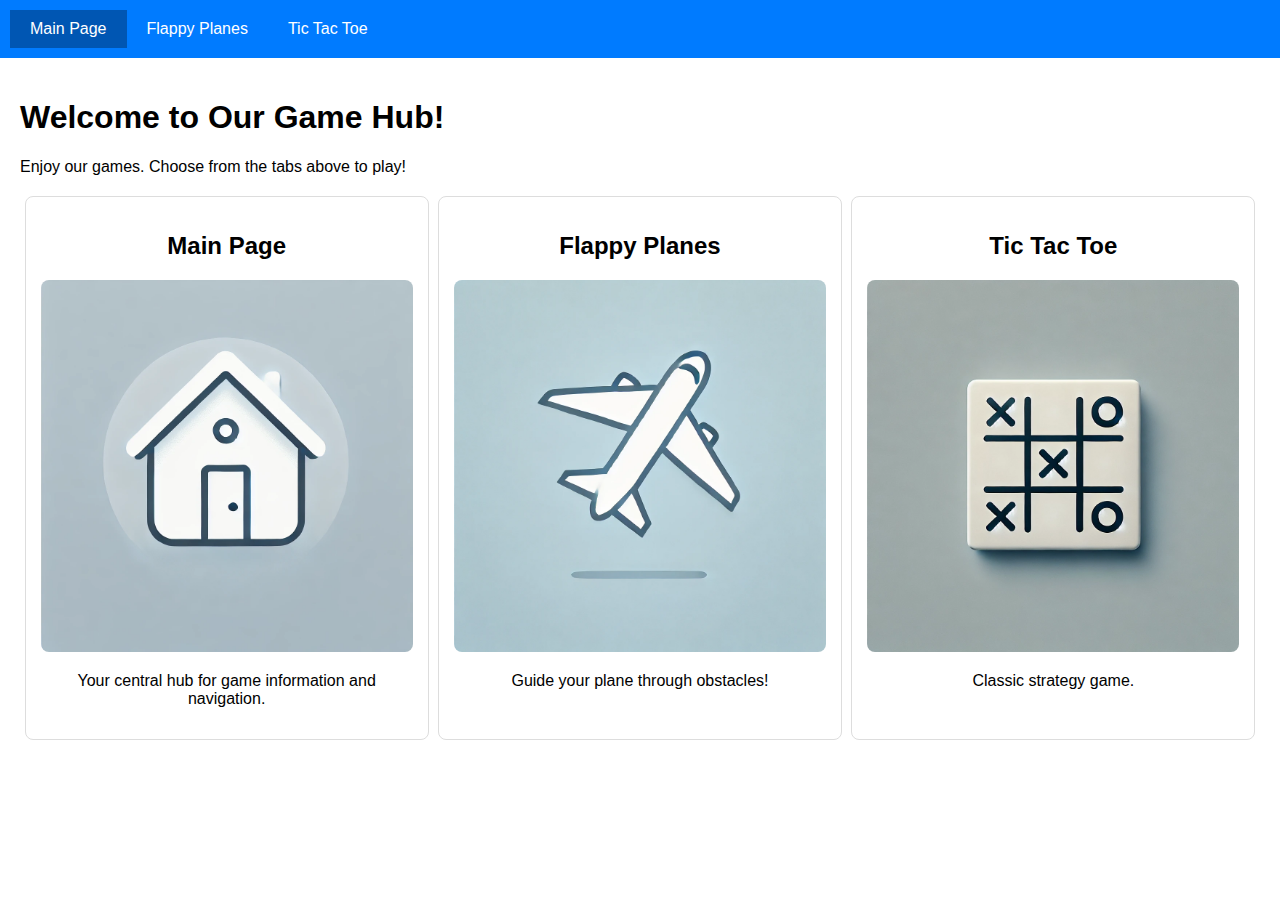
<file: index.html>
<!DOCTYPE html>
<html lang="en">
<head>
    <meta charset="UTF-8">
    <meta name="viewport" content="width=device-width, initial-scale=1.0">
    <title>5 Guys Games!</title>
    <link rel="stylesheet" href="style.css">
    <style>
        .game-info {
            display: flex;
            justify-content: space-around;
            margin-top: 20px;
        }
        .game-card {
            width: 30%;
            padding: 15px;
            border: 1px solid #ddd;
            border-radius: 8px;
            text-align: center;
        }
        .game-card img {
            max-width: 100%;
            height: auto;
            border-radius: 8px;
        }
    </style>
</head>
<body>
    <!-- Tab Navigation Bar (unchanged) -->
    <div class="tab-bar">
        <button onclick="openTab('main', this)" class="active">Main Page</button>
        <button onclick="openTab('flappy_planes', this)">Flappy Planes</button>
        <button onclick="openTab('tic_tac_toe', this)">Tic Tac Toe</button>
    </div>
    
    <!-- Enhanced Main Page Content -->
    <div id="main" class="tab-content active">
        <h1>Welcome to Our Game Hub!</h1>
        <p>Enjoy our games. Choose from the tabs above to play!</p>
        
        <div class="game-info">
            <div class="game-card">
                <h2>Main Page</h2>
                <img src="images/home-icon.jpg" alt="Main Page" onclick="openTab('main', this)">
                <p>Your central hub for game information and navigation.</p>
            </div>
            <div class="game-card">
                <h2>Flappy Planes</h2>
                <img src="images/plane-icon.jpg" alt="Flappy Planes" onclick="openTab('flappy_planes', this)">
                <p>Guide your plane through obstacles!</p>
            </div>
            <div class="game-card">
                <h2>Tic Tac Toe</h2>
                <img src="images/tic-tac-toe-icon.jpg" alt="Tic Tac Toe" onclick="openTab('tic_tac_toe', this)">
                <p>Classic strategy game.</p>
            </div>
        </div>
    </div>

    <!-- Iframe to load external pages for other tabs -->
    <iframe id="flappy_planes" class="iframe-container tab-content" src="flappy%20planes/flappy_planes.html"></iframe>
    <iframe id="tic_tac_toe" class="iframe-container tab-content" src="tic%20tac%20toe/Tic_Tac_Toe.html"></iframe>

    <script>
        // JavaScript function (unchanged)
        function openTab(tabId, element) {
            const tabs = document.querySelectorAll('.tab-content');
            tabs.forEach(tab => tab.classList.remove('active'));
            document.getElementById(tabId).classList.add('active');
            const buttons = document.querySelectorAll('.tab-bar button');
            buttons.forEach(btn => btn.classList.remove('active'));
            element.classList.add('active');
        }
    </script>
</body>
</html>
</file>
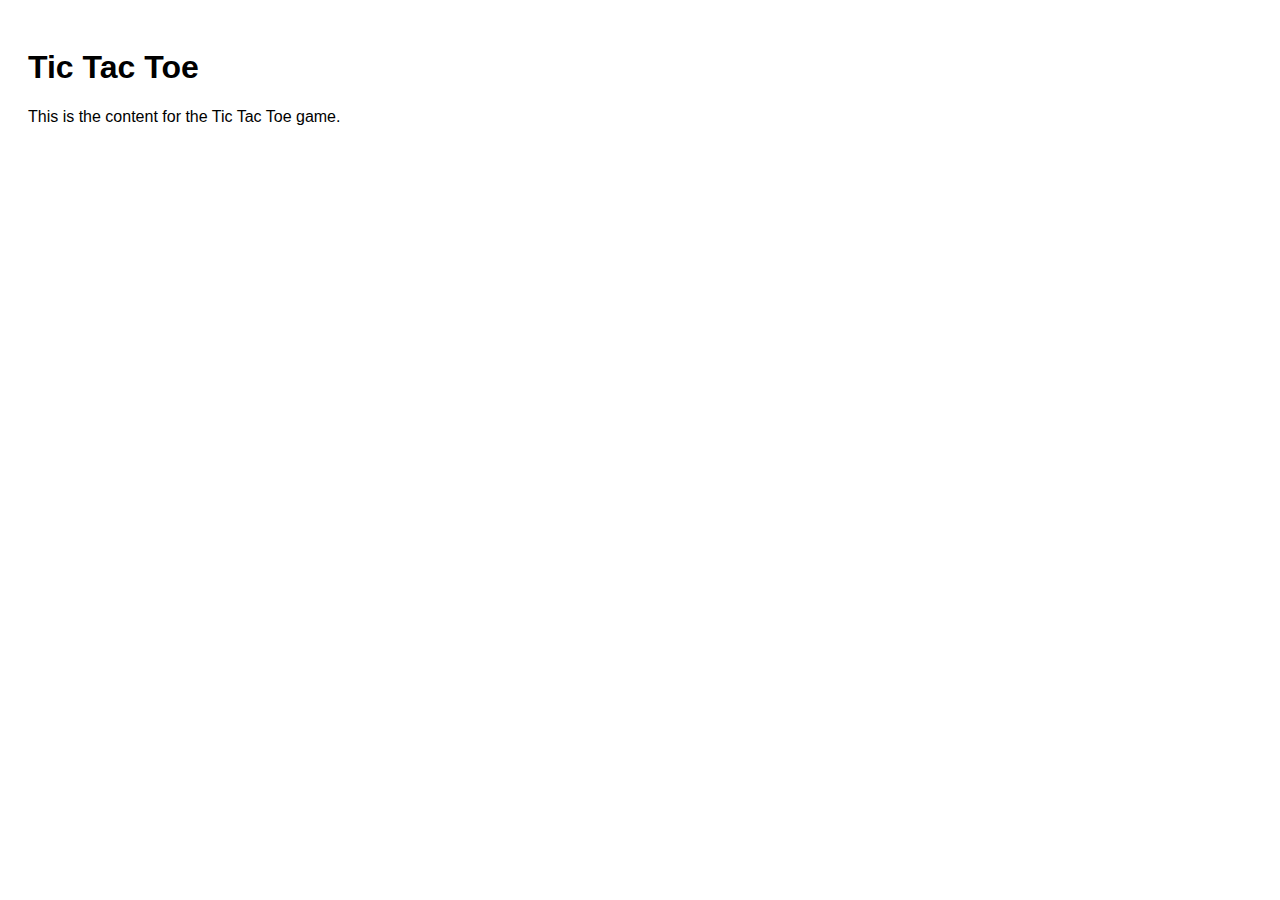
<file: tic-tac-toe.html>
<!DOCTYPE html>
<html lang="en">
<head>
    <meta charset="UTF-8">
    <meta name="viewport" content="width=device-width, initial-scale=1.0">
    <title>Tic Tac Toe</title>
    <style>
        body {
            font-family: Arial, sans-serif;
            padding: 20px;
        }
    </style>
</head>
<body>
    <h1>Tic Tac Toe</h1>
    <p>This is the content for the Tic Tac Toe game.</p>
</body>
</html>
</file>
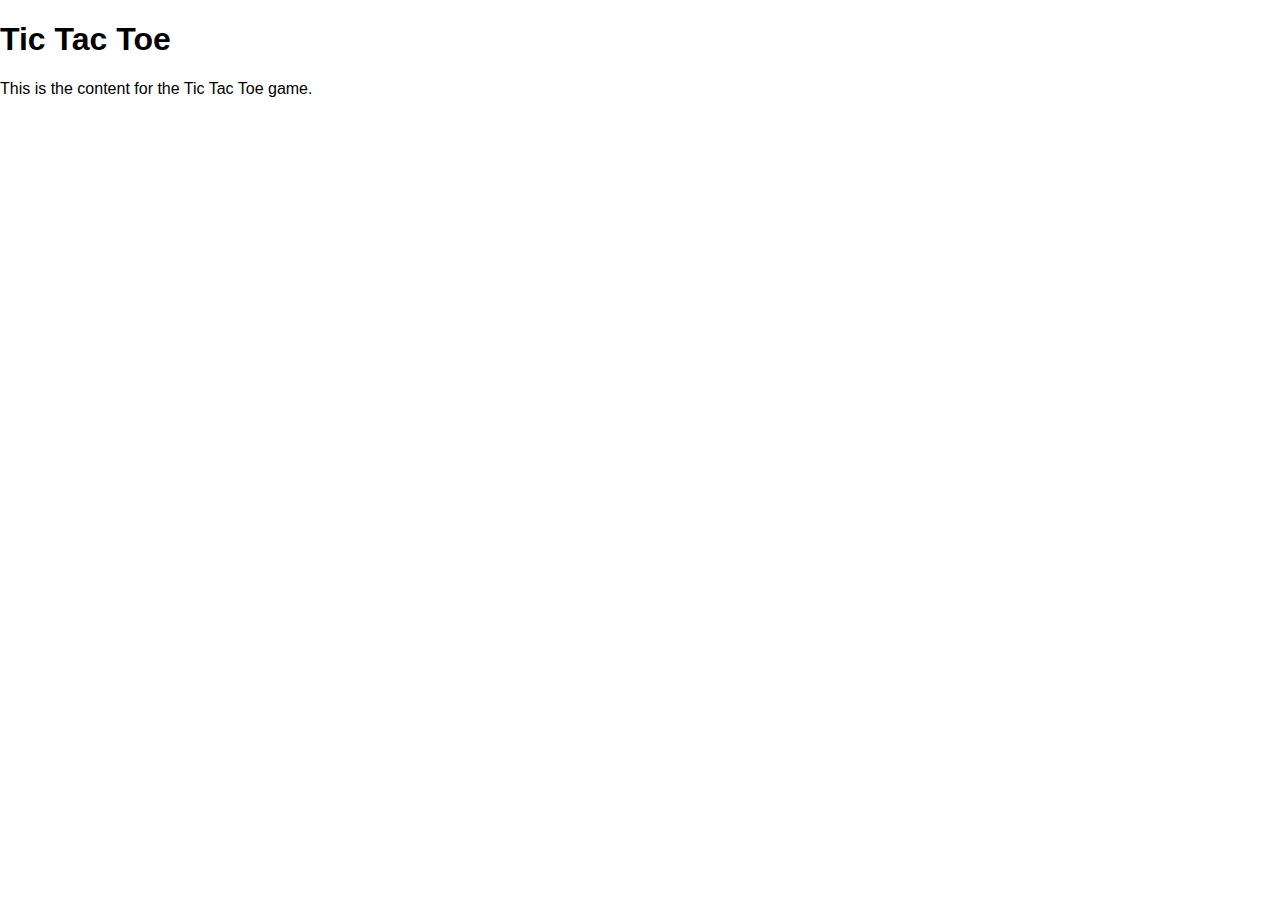
<file: tic_tac_toe.html>
<!DOCTYPE html>
<html lang="en">
<head>
    <meta charset="UTF-8">
    <meta name="viewport" content="width=device-width, initial-scale=1.0">
    <title>Tic Tac Toe</title>
    <link rel="stylesheet" href="style.css">
</head>
<body>
    <h1>Tic Tac Toe</h1>
    <p>This is the content for the Tic Tac Toe game.</p>
</body>
</html>
</file>
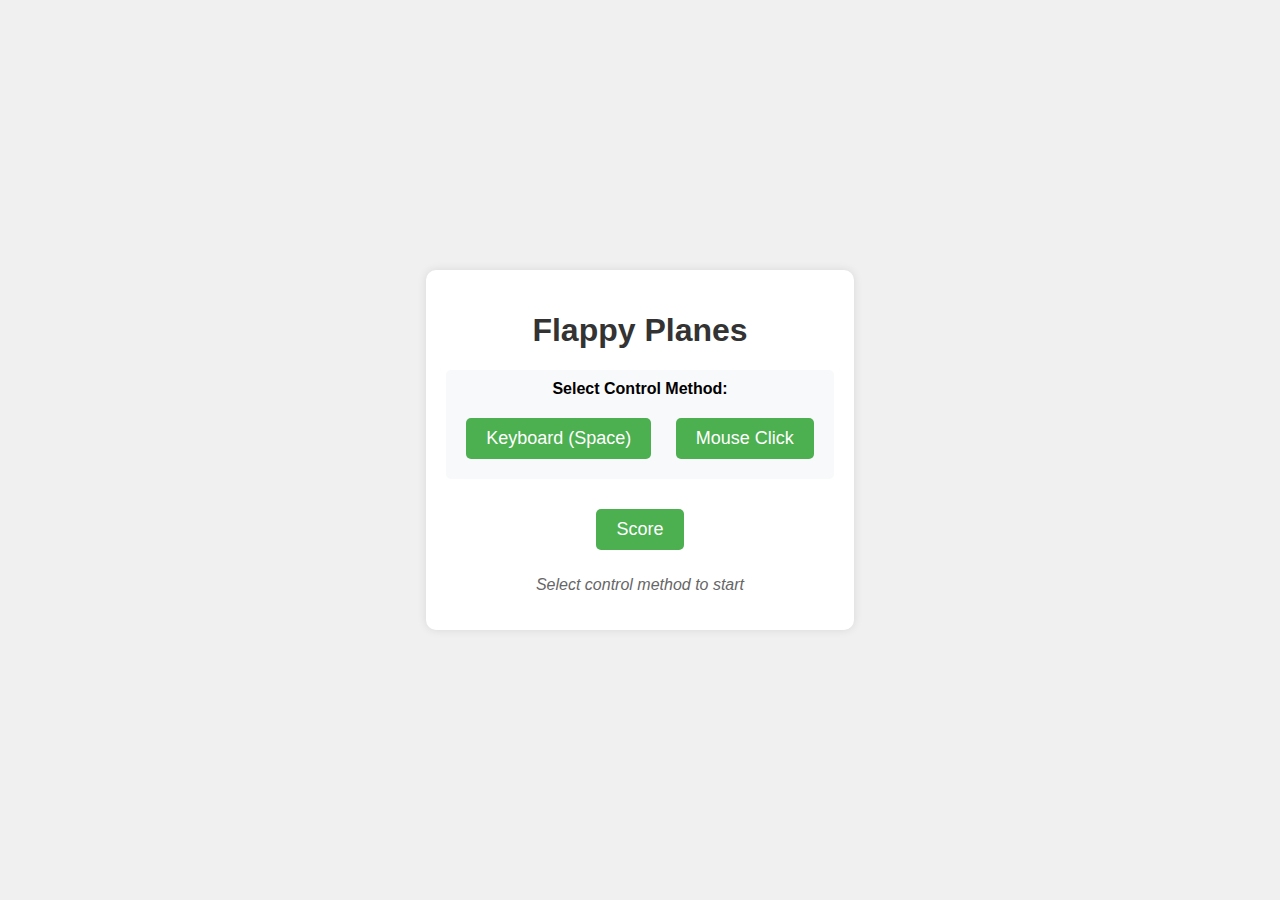
<file: flappy planes/flappy_planes.html>
<!--
    Contains all the UI elements for:
    - Start screen with control selection
    - Game canvas
    - Score display
    - Game over menu
-->
<!DOCTYPE html>
<html lang="en">
<head>
    <meta charset="UTF-8">
    <meta name="viewport" content="width=device-width, initial-scale=1.0">
    <title>Flappy Planes</title>
    <!-- Link both CSS files: style.css for navigation and flappy_styles.css for game -->
    <link rel="stylesheet" href="../style.css">
    <link rel="stylesheet" href="flappy_styles.css">
</head>
<body>
    <!-- Start Page with Control Selection -->
    <div id="startPage">
        <h1>Flappy Planes</h1>
        <div id="controlSelection">
            <p>Select Control Method:</p>
            <button id="keyboardControl">Keyboard (Space)</button>
            <button id="mouseControl">Mouse Click</button>
        </div>
        <button id="startButton" style="display: none;">Game Start</button>
        <button id="scoreButton">Score</button>
        <p id="controlInstruction">Select control method to start</p>
    </div>

    <!-- Score Page -->
    <div id="scorePage" style="display:none;">
        <h2>High Scores</h2>
        <ul id="scoreList"></ul>
        <button id="backButton">Back</button>
    </div>

    <!-- Game Canvas -->
    <canvas id="gameCanvas" width="800" height="600" style="display:none;"></canvas>

    <!-- Game Over Menu -->
    <div id="gameOverMenu" style="display:none;">
        <h2>Game Over</h2>
        <button id="restartButton">Restart</button>
        <button id="toStartButton">Main Menu</button>
        <button id="toScoreButton">View Scores</button>
    </div>

    <script src="game.js"></script>
</body>
</html>
</file>
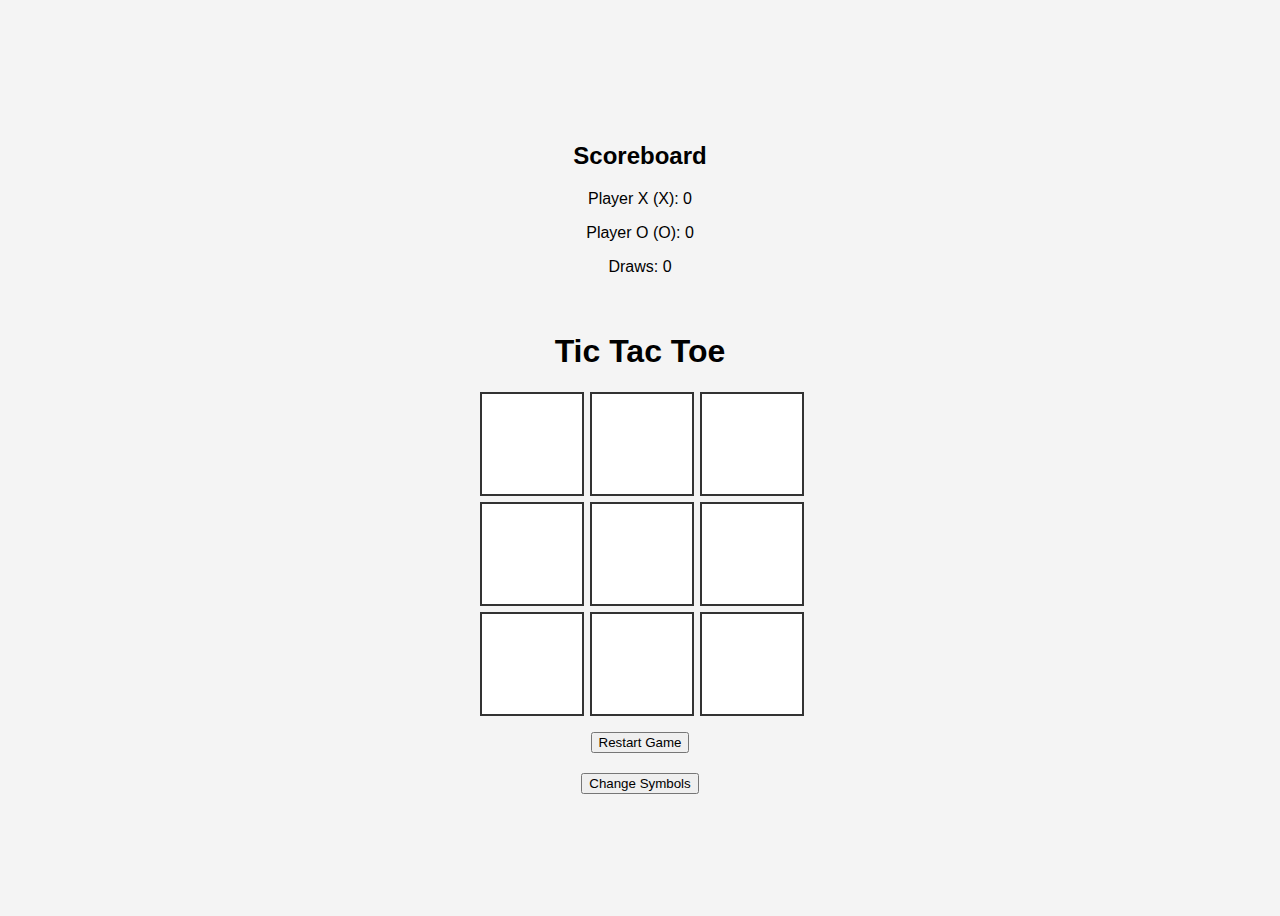
<file: tic tac toe/Tic_Tac_Toe.html>
<!DOCTYPE html>
<html lang="en">
<head>
    <meta charset="UTF-8">
    <meta name="viewport" content="width=device-width, initial-scale=1.0">
    <title>Tic Tac Toe</title>
    <style>
        body {
            font-family: Arial, sans-serif;
            display: flex;
            flex-direction: column;
            align-items: center;
            justify-content: center;
            height: 100vh;
            background-color: #f4f4f4;
        }
        .board {
            display: grid;
            grid-template-columns: repeat(3, 100px);
            grid-template-rows: repeat(3, 100px);
            gap: 10px;
        }
        .cell {
            width: 100px;
            height: 100px;
            background-color: #fff;
            border: 2px solid #333;
            font-size: 36px;
            display: flex;
            justify-content: center;
            align-items: center;
            cursor: pointer;
        }
        .scoreboard {
            margin-bottom: 20px;
            text-align: center;
        }
    </style>
</head>
<body>
    <div class="scoreboard">
        <h2>Scoreboard</h2>
        <p>Player X (<span id="playerXName">X</span>): <span id="playerXScore">0</span></p>
        <p>Player O (<span id="playerOName">O</span>): <span id="playerOScore">0</span></p>
        <p>Draws: <span id="drawScore">0</span></p>
    </div>
    <h1>Tic Tac Toe</h1>
    <div class="board" id="board">
        <div class="cell" data-cell></div>
        <div class="cell" data-cell></div>
        <div class="cell" data-cell></div>
        <div class="cell" data-cell></div>
        <div class="cell" data-cell></div>
        <div class="cell" data-cell></div>
        <div class="cell" data-cell></div>
        <div class="cell" data-cell></div>
        <div class="cell" data-cell></div>
    </div>
    <button id="restartButton" style="margin-top: 20px;">Restart Game</button>
    <button id="changeSymbolsButton" style="margin-top: 20px;">Change Symbols</button>

    <script src="Tic_Tac_Toe_script.js"></script>
</body>
</html>
</file>
<file: flappy planes/flappy_styles.css>
/*
 * Main body styling for Flappy Planes game
 * Centers game content and sets background
 */
body
{
    display: flex;
    justify-content: center;
    align-items: center;
    height: 100vh;
    margin: 0;
    font-family: Arial, sans-serif;
    background-color: #f0f0f0;
}

/*
 * Common menu styling
 * Used for start page, score page, and game over menu
 */
#startPage, #scorePage, #gameOverMenu
{
    text-align: center;
    background-color: white;
    padding: 20px;
    border-radius: 10px;
    box-shadow: 0 0 10px rgba(0,0,0,0.1);
}

/*
 * Control selection container styling
 * Contains keyboard and mouse control options
 */
#controlSelection
{
    margin: 20px 0;
    padding: 10px;
    border-radius: 5px;
    background-color: #f8f9fa;
}

    /*
 * Control selection paragraph styling
 * Header text above control buttons
 */
    #controlSelection p
    {
        margin: 0 0 10px 0;
        font-weight: bold;
    }

/*
 * Base button styling
 * Applied to all buttons in the game
 */
button
{
    font-size: 18px;
    padding: 10px 20px;
    margin: 10px;
    cursor: pointer;
    background-color: #4CAF50;
    color: white;
    border: none;
    border-radius: 5px;
}

    /*
 * Button hover effect
 * Visual feedback when mouse hovers over buttons
 */
    button:hover
    {
        background-color: #45a049;
    }

    /*
 * Selected control button state
 * Indicates which control method is currently selected
 */
    button.selected
    {
        background-color: #2196F3;
    }

/*
 * Game canvas styling
 * Sets border and display properties for the game area
 */
canvas
{
    border: 1px solid black;
    display: block;
}

/*
 * Score list container styling
 * Contains the list of high scores
 */
#scoreList
{
    list-style-type: none;
    padding: 0;
    text-align: left;
}

    /*
 * Individual score entry styling
 * Format for each score in the high score list
 */
    #scoreList li
    {
        margin: 5px 0;
        font-size: 16px;
    }

/*
 * Main heading styling
 * Applied to h1 and h2 elements
 */
h1, h2
{
    color: #333;
}

/*
 * Game over menu positioning
 * Centers the game over menu on screen
 */
#gameOverMenu
{
    position: absolute;
    top: 50%;
    left: 50%;
    transform: translate(-50%, -50%);
}

/*
 * Control instruction text styling
 * Shows which control method is currently active
 */
#controlInstruction
{
    color: #666;
    font-style: italic;
}
</file>
<file: style.css>
/* General reset and body styling */
body {
    margin: 0;
    font-family: Arial, sans-serif;
}

/* Styling for the top blue bar with tabs */
.tab-bar {
    display: flex;
    background-color: #007bff;
    padding: 10px;
}

.tab-bar button {
    background: none;
    border: none;
    color: white;
    padding: 10px 20px;
    cursor: pointer;
    font-size: 16px;
    transition: background-color 0.3s ease;
}

.tab-bar button:hover {
    background-color: #0056b3;
}

.tab-bar button.active {
    background-color: #0056b3;
}

/* Hide all content sections by default */
.tab-content {
    display: none;
    padding: 20px;
}

/* Active tab content will be displayed */
.tab-content.active {
    display: block;
}

/* Styling for iframe content */
.iframe-container {
    width: 100%;
    height: 100vh;
    border: none;
}
</file>
